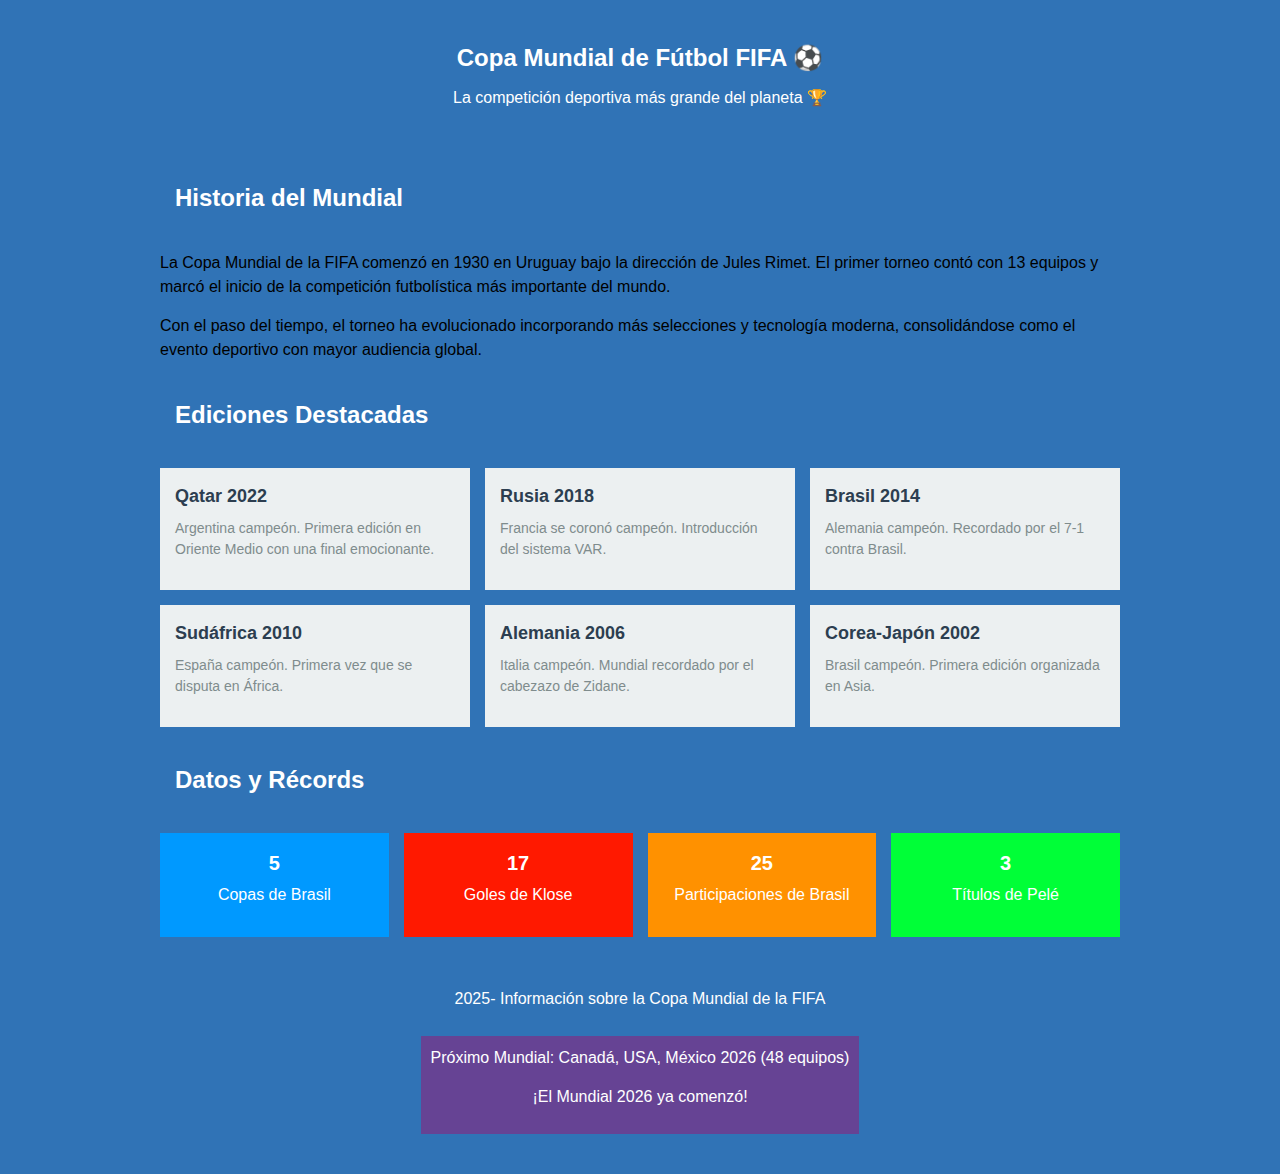
<file: index.html>
<!DOCTYPE html>
<html lang="es">
<head>
    <meta charset="UTF-8">
    <meta name="viewport" content="width=device-width, initial-scale=1.0">
    <link rel="stylesheet" href="index.css">
    <title>Copa Mundial de Fútbol</title>
    
       
    
</head>
<body>
    <header>
        <h1>Copa Mundial de Fútbol FIFA ⚽</h1>
        <p>La competición deportiva más grande del planeta 🏆</p>
    </header>
    
    <section id="historia">
        <h2>Historia del Mundial</h2>
        <p>La Copa Mundial de la FIFA comenzó en 1930 en Uruguay bajo la dirección de Jules Rimet. El primer torneo contó con 13 equipos y marcó el inicio de la competición futbolística más importante del mundo.</p>
        <p>Con el paso del tiempo, el torneo ha evolucionado incorporando más selecciones y tecnología moderna, consolidándose como el evento deportivo con mayor audiencia global.</p>
    </section>
    
    <section id="ediciones">
        <h2>Ediciones Destacadas</h2>
        
        <div class="ediciones-grid">
            <div class="edicion">
                <h3>Qatar 2022</h3>
                <p>Argentina campeón. Primera edición en Oriente Medio con una final emocionante.</p>
            </div>
            
            <div class="edicion">
                <h3>Rusia 2018</h3>
                <p>Francia se coronó campeón. Introducción del sistema VAR.</p>
            </div>
            
            <div class="edicion">
                <h3>Brasil 2014</h3>
                <p>Alemania campeón. Recordado por el 7-1 contra Brasil.</p>
            </div>
            
            <div class="edicion">
                <h3>Sudáfrica 2010</h3>
                <p>España campeón. Primera vez que se disputa en África.</p>
            </div>
            
            <div class="edicion">
                <h3>Alemania 2006</h3>
                <p>Italia campeón. Mundial recordado por el cabezazo de Zidane.</p>
            </div>
            
            <div class="edicion">
                <h3>Corea-Japón 2002</h3>
                <p>Brasil campeón. Primera edición organizada en Asia.</p>
            </div>
        </div>
    </section>
    
    <section id="estadisticas">
        <h2>Datos y Récords</h2>
        
        <div class="stats">
            <div class="stat">
                <div class="stat-number">5</div>
                <p>Copas de Brasil</p>
            </div>
            
            <div class="stat">
                <div class="stat-number">17</div>
                <p>Goles de Klose</p>
            </div>
            
            <div class="stat">
                <div class="stat-number">25</div>
                <p>Participaciones de Brasil</p>
            </div>
            
            <div class="stat">
                <div class="stat-number">3</div>
                <p>Títulos de Pelé</p>
            </div>
        </div>
    </section>
    
    <footer>
        <p> 2025- Información sobre la Copa Mundial de la FIFA</p>
        <div class="proximo-mundial">
            <p>Próximo Mundial: Canadá, USA, México 2026 (48 equipos)</p>
        </div>
    </footer>
<script src="script.js"></script>

</body>

</html>
</file>
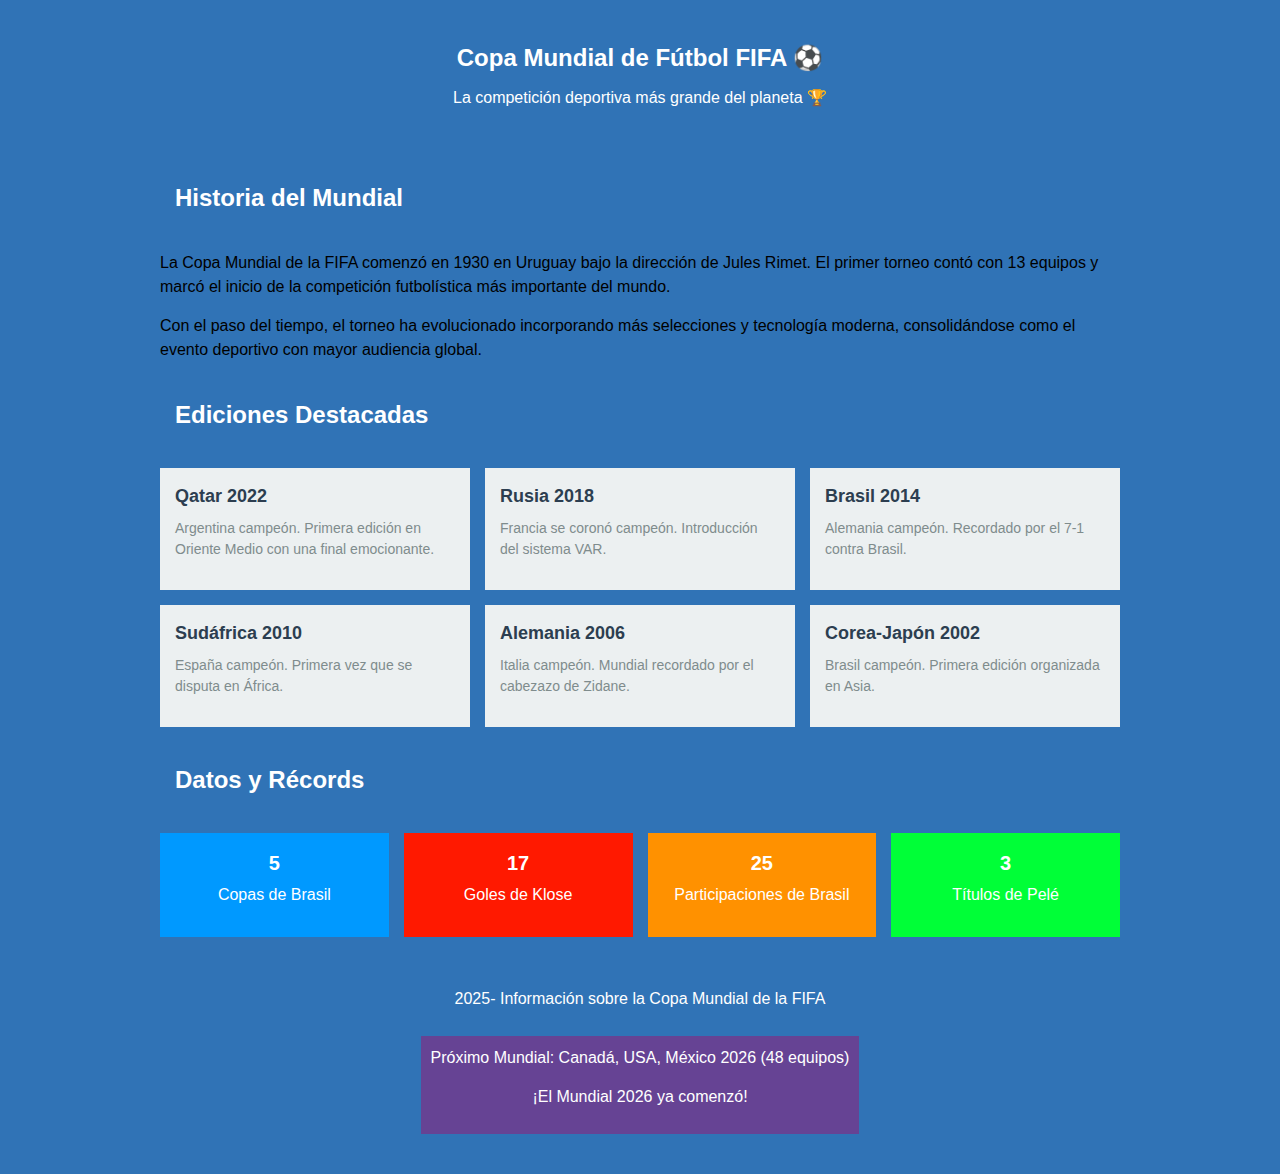
<file: Mundiales.html>
<!DOCTYPE html>
<html lang="es">
<head>
    <meta charset="UTF-8">
    <meta name="viewport" content="width=device-width, initial-scale=1.0">
    <link rel="stylesheet" href="Mundiales.css">
    <title>Copa Mundial de Fútbol</title>
    
       
    
</head>
<body>
    <header>
        <h1>Copa Mundial de Fútbol FIFA ⚽</h1>
        <p>La competición deportiva más grande del planeta 🏆</p>
    </header>
    
    <section id="historia">
        <h2>Historia del Mundial</h2>
        <p>La Copa Mundial de la FIFA comenzó en 1930 en Uruguay bajo la dirección de Jules Rimet. El primer torneo contó con 13 equipos y marcó el inicio de la competición futbolística más importante del mundo.</p>
        <p>Con el paso del tiempo, el torneo ha evolucionado incorporando más selecciones y tecnología moderna, consolidándose como el evento deportivo con mayor audiencia global.</p>
    </section>
    
    <section id="ediciones">
        <h2>Ediciones Destacadas</h2>
        
        <div class="ediciones-grid">
            <div class="edicion">
                <h3>Qatar 2022</h3>
                <p>Argentina campeón. Primera edición en Oriente Medio con una final emocionante.</p>
            </div>
            
            <div class="edicion">
                <h3>Rusia 2018</h3>
                <p>Francia se coronó campeón. Introducción del sistema VAR.</p>
            </div>
            
            <div class="edicion">
                <h3>Brasil 2014</h3>
                <p>Alemania campeón. Recordado por el 7-1 contra Brasil.</p>
            </div>
            
            <div class="edicion">
                <h3>Sudáfrica 2010</h3>
                <p>España campeón. Primera vez que se disputa en África.</p>
            </div>
            
            <div class="edicion">
                <h3>Alemania 2006</h3>
                <p>Italia campeón. Mundial recordado por el cabezazo de Zidane.</p>
            </div>
            
            <div class="edicion">
                <h3>Corea-Japón 2002</h3>
                <p>Brasil campeón. Primera edición organizada en Asia.</p>
            </div>
        </div>
    </section>
    
    <section id="estadisticas">
        <h2>Datos y Récords</h2>
        
        <div class="stats">
            <div class="stat">
                <div class="stat-number">5</div>
                <p>Copas de Brasil</p>
            </div>
            
            <div class="stat">
                <div class="stat-number">17</div>
                <p>Goles de Klose</p>
            </div>
            
            <div class="stat">
                <div class="stat-number">25</div>
                <p>Participaciones de Brasil</p>
            </div>
            
            <div class="stat">
                <div class="stat-number">3</div>
                <p>Títulos de Pelé</p>
            </div>
        </div>
    </section>
    
    <footer>
        <p> 2025- Información sobre la Copa Mundial de la FIFA</p>
        <div class="proximo-mundial">
            <p>Próximo Mundial: Canadá, USA, México 2026 (48 equipos)</p>
        </div>
    </footer>
<script src="Mundial.js"></script>

</body>
</html>
</file>
<file: index.css>
* {
            margin: 0;
            padding: 0;
            box-sizing: border-box;
        }
        
        body {
            font-family: Arial, sans-serif;
            line-height: 1.5;
            color: #000000;
            background: #f5f5f5;
            max-width: 1000px;
            margin: 0 auto;
            padding: 20px;
        }
        
        header {
            
            color: white;
            padding: 20px;
            text-align: center;
            margin-bottom: 20px;
        }
        
        h1 {
            font-size: 24px;
            margin-bottom: 10px;
        }
        
        h2 {
            
            color: white;
            padding: 15px;
            margin: 20px 0;
        }
        
        section {
           section {
    /* background: white; */  /* Se quita el fondo blanco */
    padding: 20px;
    margin-bottom: 20px;
}

        }
        
        p {
            margin-bottom: 15px;
        }
        
        .ediciones-grid {
            display: grid;
            grid-template-columns: repeat(auto-fit, minmax(250px, 1fr));
            gap: 15px;
            margin-top: 15px;
        }
        
        .edicion {
            background: #ecf0f1;
            padding: 15px;
        }
        
        .edicion h3 {
            color: #2c3e50;
            margin-bottom: 8px;
            font-size: 18px;
        }
        
        .edicion p {
            color: #7f8c8d;
            font-size: 14px;
        }
        
        .stats {
            display: grid;
            grid-template-columns: repeat(auto-fit, minmax(120px, 1fr));
            gap: 15px;
            margin-top: 20px;
        }
        
        .stat {
            background: #0099ff;
            color: white;
            padding: 15px;
            text-align: center;
        }
        
        .stat:nth-child(2) {
            background: #ff1900;
        }
        
        .stat:nth-child(3) {
            background: #ff9100;
        }
        
        .stat:nth-child(4) {
            background: #00ff37;
        }
        
        .stat-number {
            font-size: 20px;
            font-weight: bold;
            margin-bottom: 5px;
        }
        
        footer {
            background: #3073b6;
            color: white;
            text-align: center;
            padding: 20px;
            margin-top: 30px;
        }
        
        .proximo-mundial {
            background: #664394;
            color: white;
            padding: 10px;
            margin-top: 10px;
            display: inline-block;
        }
        
        @media (max-width: 600px) {
            body {
                padding: 15px;
            }
            
            .ediciones-grid {
                grid-template-columns: 1fr;
            }
            
            .stats {
                grid-template-columns: repeat(2, 1fr);
            }
            
            h1 {
                font-size: 22px;
            }
        }

        body {
  background: #3073b6;
}

/* Animación al pasar el mouse sobre las estadísticas */
.stat {
  transition: transform 0.3s ease, box-shadow 0.3s ease;
  cursor: pointer;
}

.stat:hover {
  transform: scale(1.1);
  box-shadow: 0 8px 20px rgba(0, 0, 0, 0.3);
}

/* Animación para Ediciones Destacadas */
.edicion {
  transition: transform 0.3s ease, box-shadow 0.3s ease, background-color 0.3s ease;
  cursor: pointer;
}

.edicion:hover {
  transform: scale(1.05);
  box-shadow: 0 5px 15px rgba(0, 0, 0, 0.2);
  background-color: #d1f0ff; /* color de fondo al pasar el mouse */
}

/* Animación para las estadísticas */
.stat {
  transition: transform 0.3s ease, box-shadow 0.3s ease;
  cursor: pointer;
}

.stat:hover {
  transform: scale(1.1);
  box-shadow: 0 8px 20px rgba(0, 0, 0, 0.3);
}
</file>
<file: Mundiales.css>
* {
            margin: 0;
            padding: 0;
            box-sizing: border-box;
        }
        
        body {
            font-family: Arial, sans-serif;
            line-height: 1.5;
            color: #000000;
            background: #f5f5f5;
            max-width: 1000px;
            margin: 0 auto;
            padding: 20px;
        }
        
        header {
            
            color: white;
            padding: 20px;
            text-align: center;
            margin-bottom: 20px;
        }
        
        h1 {
            font-size: 24px;
            margin-bottom: 10px;
        }
        
        h2 {
            
            color: white;
            padding: 15px;
            margin: 20px 0;
        }
        
        section {
           section {
    /* background: white; */  /* Se quita el fondo blanco */
    padding: 20px;
    margin-bottom: 20px;
}

        }
        
        p {
            margin-bottom: 15px;
        }
        
        .ediciones-grid {
            display: grid;
            grid-template-columns: repeat(auto-fit, minmax(250px, 1fr));
            gap: 15px;
            margin-top: 15px;
        }
        
        .edicion {
            background: #ecf0f1;
            padding: 15px;
        }
        
        .edicion h3 {
            color: #2c3e50;
            margin-bottom: 8px;
            font-size: 18px;
        }
        
        .edicion p {
            color: #7f8c8d;
            font-size: 14px;
        }
        
        .stats {
            display: grid;
            grid-template-columns: repeat(auto-fit, minmax(120px, 1fr));
            gap: 15px;
            margin-top: 20px;
        }
        
        .stat {
            background: #0099ff;
            color: white;
            padding: 15px;
            text-align: center;
        }
        
        .stat:nth-child(2) {
            background: #ff1900;
        }
        
        .stat:nth-child(3) {
            background: #ff9100;
        }
        
        .stat:nth-child(4) {
            background: #00ff37;
        }
        
        .stat-number {
            font-size: 20px;
            font-weight: bold;
            margin-bottom: 5px;
        }
        
        footer {
            background: #3073b6;
            color: white;
            text-align: center;
            padding: 20px;
            margin-top: 30px;
        }
        
        .proximo-mundial {
            background: #664394;
            color: white;
            padding: 10px;
            margin-top: 10px;
            display: inline-block;
        }
        
        @media (max-width: 600px) {
            body {
                padding: 15px;
            }
            
            .ediciones-grid {
                grid-template-columns: 1fr;
            }
            
            .stats {
                grid-template-columns: repeat(2, 1fr);
            }
            
            h1 {
                font-size: 22px;
            }
        }

        body {
  background: #3073b6;
}

/* Animación al pasar el mouse sobre las estadísticas */
.stat {
  transition: transform 0.3s ease, box-shadow 0.3s ease;
  cursor: pointer;
}

.stat:hover {
  transform: scale(1.1);
  box-shadow: 0 8px 20px rgba(0, 0, 0, 0.3);
}

/* Animación para Ediciones Destacadas */
.edicion {
  transition: transform 0.3s ease, box-shadow 0.3s ease, background-color 0.3s ease;
  cursor: pointer;
}

.edicion:hover {
  transform: scale(1.05);
  box-shadow: 0 5px 15px rgba(0, 0, 0, 0.2);
  background-color: #d1f0ff; /* color de fondo al pasar el mouse */
}

/* Animación para las estadísticas */
.stat {
  transition: transform 0.3s ease, box-shadow 0.3s ease;
  cursor: pointer;
}

.stat:hover {
  transform: scale(1.1);
  box-shadow: 0 8px 20px rgba(0, 0, 0, 0.3);
}
</file>
